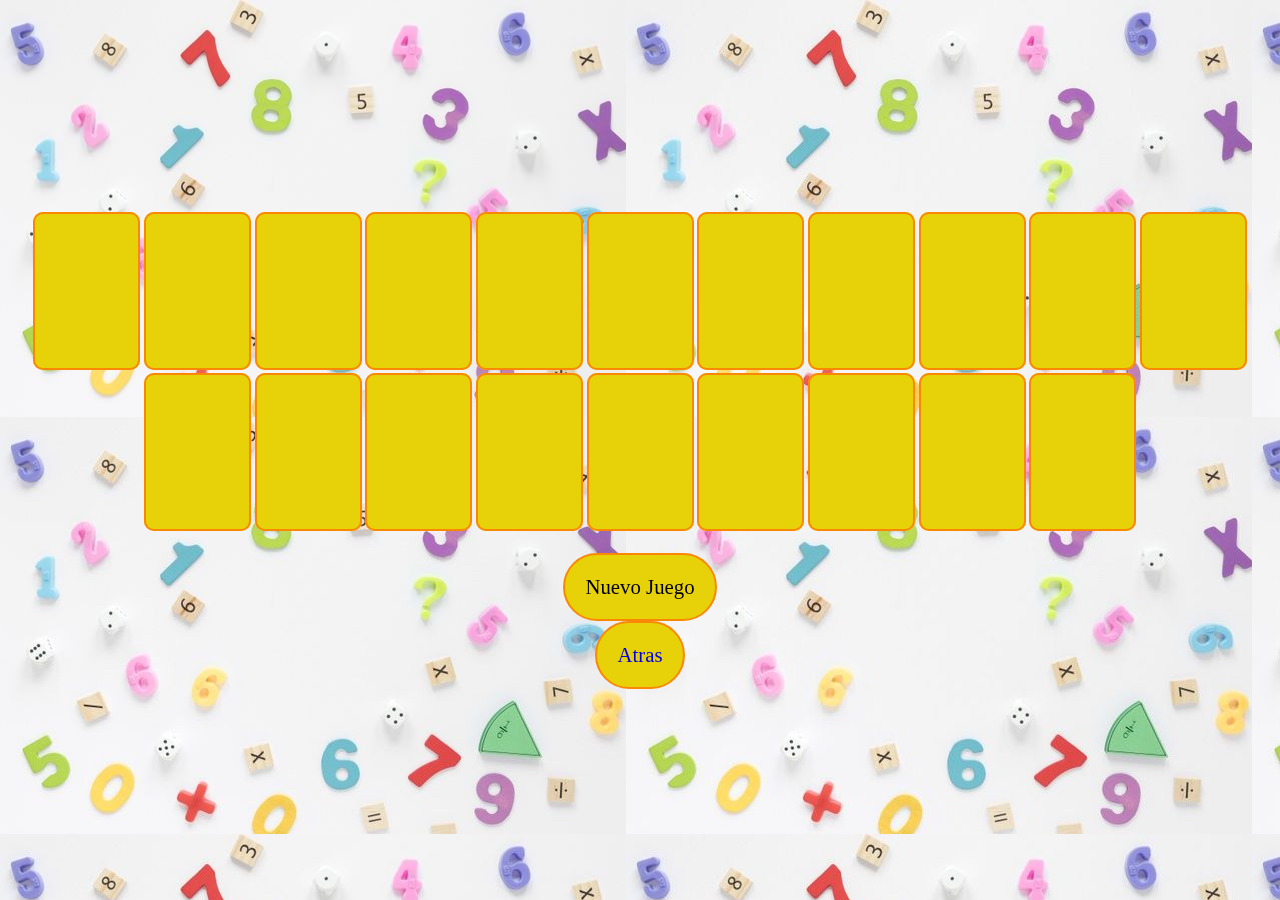
<file: juego/juego1.html>
<!DOCTYPE html>
<html lang="en">

<head>
    <meta charset="UTF-8">
    <title>Juego para matar el aburrimiento</title>

    <link rel="stylesheet" href="https://cdnjs.cloudflare.com/ajax/libs/font-awesome/5.15.3/css/all.min.css">
</head>

<body>

    <!-- CSS -->
    <!-- efectos visuales -->
    <style>
        :root {
            --w: calc(50vw / 6);
            --h: calc(70vh / 4);
        }

        * {
            transition: all 0.5s;
        }

        body {
            padding: 0;
            margin: 0;
            -webkit-perspective: 1000;
            background: #040a0ae0;
            min-height: 100vh;
            display: flex;
            flex-direction: column;
            justify-content: center;
            align-items: center;
            text-align: center;
            font-family: calibri;
            background-image: url(./fd.jpg);
        }

        div {
            display: inline-block;
        }

        .area-tarjeta,
        .tarjeta,
        .cara {
            cursor: pointer;
            width: var(--w);
            min-width: 100px;
            height: var(--h);
        }

        .tarjeta {
            position: relative;
            transform-style: preserve-3d;
            animation: iniciar 5s;
        }

        .cara {
            position: absolute;
            backface-visibility: hidden;
            box-shadow: inset 0 0 0 2px rgb(250, 136, 5);
            font-size: 500%;
            display: flex;
            justify-content: center;
            align-items: center;
        }

        .trasera {
            background-color: rgb(250, 136, 5);
            transform: rotateY(180deg);
            
        }

        .superior {
            background: linear-gradient(rgb(231, 209, 9), rgb(231, 209, 9));
            border-radius: 10px;
        }

        .nuevo-juego {
            cursor: pointer;
            background: linear-gradient(rgb(231, 209, 9), rgb(231, 209, 9));
            padding: 20px;
            border-radius: 50px;
            border: rgb(250, 136, 5) 2px solid;
            font-size: 130%;
        }
        .atras {
            cursor: pointer;
            background: linear-gradient(rgb(231, 209, 9), rgb(231, 209, 9));
            padding: 20px;
            border-radius: 50px;
            border: rgb(250, 136, 5) 2px solid;
            font-size: 130%;
        }

        @keyframes iniciar {

            20%,
            90% {
                transform: rotateY(180deg);
            }

            0%,
            100% {
                transform: rotateY(0deg);
            }
        }
    </style>

    <!-- HTML -->
    <!-- estructura visual -->

    <div id="tablero">
    </div>

    <br>

    <div class="nuevo-juego" onclick="generarTablero()">
        Nuevo Juego
    </div>
    <a href="../index.html"><div class="atras" onclick="generarTablero()">
     Atras
    </div></a>

    <!-- JS -->
    <!-- parte lógica -->
    <script>

        let iconos = []
        let selecciones = []

        generarTablero()

        function cargarIconos() {
            iconos = [
                
                '<img src="n1.jpg" width="100%">',
                '<img src="n2.jpg" width="100%">',
                '<img src="n3.jpg" width="100%">',
                '<img src="n4.jpg" width="100%">',
                '<img src="n5.jpg" width="100%">',
                '<img src="n6.jpg" width="98%">',
                '<img src="n7.jpg" width="99%">',
                '<img src="n8.jpg" width="100%">',
                '<img src="n9.jpg" width="100%">',
                '<img src="n10.jpg" width="100%">',
            ]
        }
        function generarTablero() {
            cargarIconos()
            selecciones = []
            let tablero = document.getElementById("tablero")
            let tarjetas = []
            for (let i = 0; i < 20; i++) {
                tarjetas.push(`
                <div class="area-tarjeta" onclick="seleccionarTarjeta(${i})">
                    <div class="tarjeta" id="tarjeta${i}">
                        <div class="cara trasera" id="trasera${i}">
                            ${iconos[0]}
                        </div>
                        <div class="cara superior">
                            
                        </div>
                    </div>
                </div>        
                `)
                if (i % 2 == 1) {
                    iconos.splice(0, 1)
                }
            }
            tarjetas.sort(() => Math.random() - 0.5)
            tablero.innerHTML = tarjetas.join(" ")
        }

        function seleccionarTarjeta(i) {
            let tarjeta = document.getElementById("tarjeta" + i)
            if (tarjeta.style.transform != "rotateY(180deg)") {
                tarjeta.style.transform = "rotateY(180deg)"
                selecciones.push(i)
            }
            if (selecciones.length == 2) {
                deseleccionar(selecciones)
                selecciones = []
            }
        }

        function deseleccionar(selecciones) {
            setTimeout(() => {
                let trasera1 = document.getElementById("trasera" + selecciones[0])
                let trasera2 = document.getElementById("trasera" + selecciones[1])
                if (trasera1.innerHTML != trasera2.innerHTML) {
                    let tarjeta1 = document.getElementById("tarjeta" + selecciones[0])
                    let tarjeta2 = document.getElementById("tarjeta" + selecciones[1])
                    tarjeta1.style.transform = "rotateY(0deg)"
                    tarjeta2.style.transform = "rotateY(0deg)"
                }else{
                    trasera1.style.background = "plum"
                    trasera2.style.background = "plum"
                }
            }, 1000);
        }

    </script>

</body>

</html>
</file>
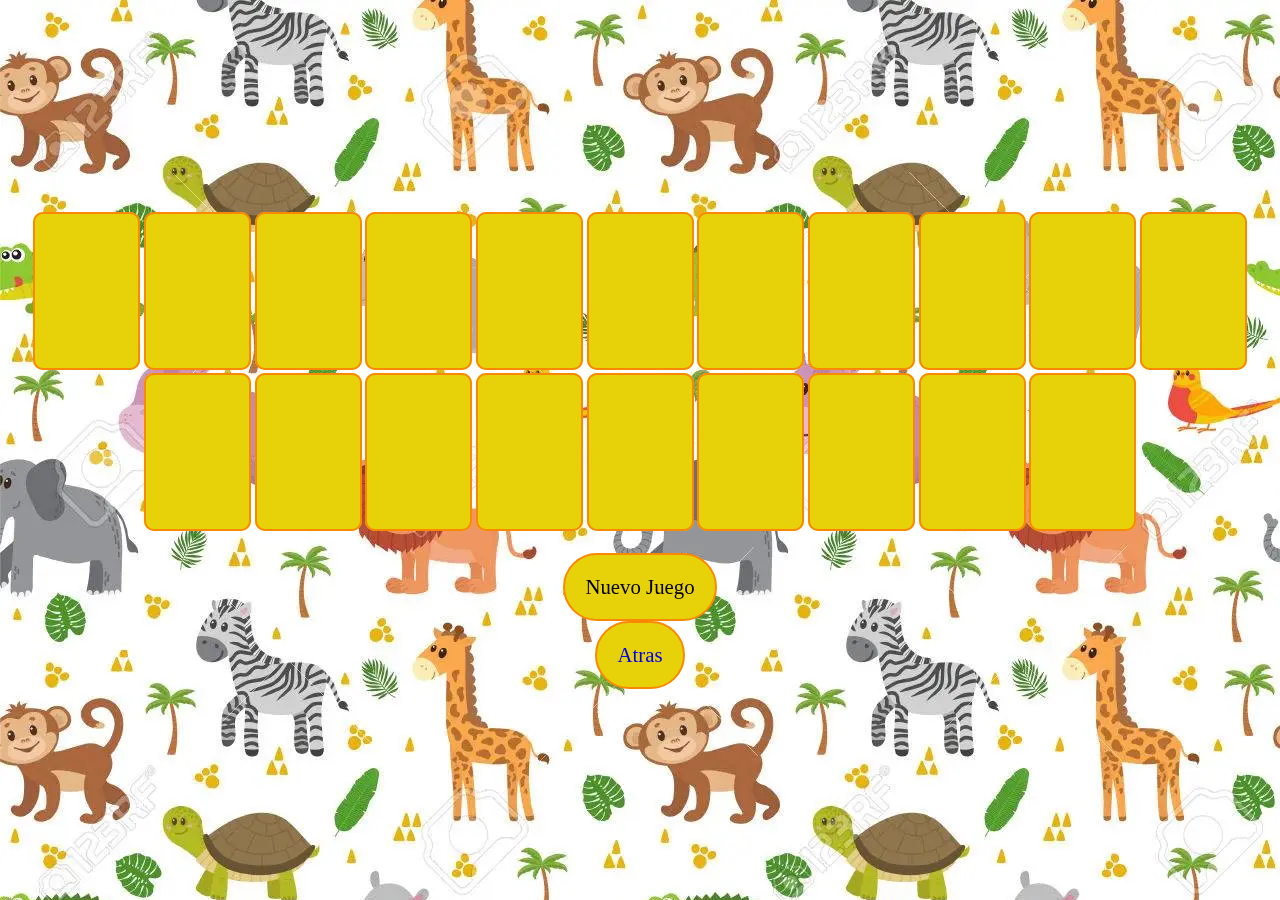
<file: juego/juego2.html>
<!DOCTYPE html>
<html lang="en">

<head>
    <meta charset="UTF-8">
    <title>Juego para matar el aburrimiento</title>

    <link rel="stylesheet" href="https://cdnjs.cloudflare.com/ajax/libs/font-awesome/5.15.3/css/all.min.css">
</head>

<body>

    <!-- CSS -->
    <!-- efectos visuales -->
    <style>
        :root {
            --w: calc(50vw / 6);
            --h: calc(70vh / 4);
        }

        * {
            transition: all 0.5s;
        }

        body {
            padding: 0;
            margin: 0;
            -webkit-perspective: 1000;
            background: #040a0ae0;
            min-height: 100vh;
            display: flex;
            flex-direction: column;
            justify-content: center;
            align-items: center;
            text-align: center;
            font-family: calibri;
            background-image: url(./fa5.webp);
        }

        div {
            display: inline-block;
        }

        .area-tarjeta,
        .tarjeta,
        .cara {
            cursor: pointer;
            width: var(--w);
            min-width: 100px;
            height: var(--h);
        }

        .tarjeta {
            position: relative;
            transform-style: preserve-3d;
            animation: iniciar 5s;
        }

        .cara {
            position: absolute;
            backface-visibility: hidden;
            box-shadow: inset 0 0 0 2px rgb(250, 136, 5);
            font-size: 500%;
            display: flex;
            justify-content: center;
            align-items: center;
        }

        .trasera {
            background-color: rgb(250, 136, 5);
            transform: rotateY(180deg);
            
        }

        .superior {
            background: linear-gradient(rgb(231, 209, 9), rgb(231, 209, 9));
            border-radius: 10px;
        }

        .nuevo-juego {
            cursor: pointer;
            background: linear-gradient(rgb(231, 209, 9), rgb(231, 209, 9));
            padding: 20px;
            border-radius: 50px;
            border: rgb(250, 136, 5) 2px solid;
            font-size: 130%;
        }
        .atras {
            cursor: pointer;
            background: linear-gradient(rgb(231, 209, 9), rgb(231, 209, 9));
            padding: 20px;
            border-radius: 50px;
            border: rgb(250, 136, 5) 2px solid;
            font-size: 130%;
        }

        @keyframes iniciar {

            20%,
            90% {
                transform: rotateY(180deg);
            }

            0%,
            100% {
                transform: rotateY(0deg);
            }
        }
    </style>

    <!-- HTML -->
    <!-- estructura visual -->

    <div id="tablero">
    </div>

    <br>

    <div class="nuevo-juego" onclick="generarTablero()">
        Nuevo Juego
    </div>
    <a href="../index.html"><div class="atras" onclick="generarTablero()">
    Atras
    </div></a>


    <!-- JS -->
    <!-- parte lógica -->
    <script>

        let iconos = []
        let selecciones = []

        generarTablero()

        function cargarIconos() {
            iconos = [
                '<img src="a1.jpg" width="100%" hei>',
                '<img src="a2.jpg" width="100%">',
                '<img src="a3.jpg" width="89%">',
                '<img src="a4.jpg" width="100%">',
                '<img src="a5.jpg" width="70%">',
                '<img src="a6.png" width="100%">',
                '<img src="a7.jpg" width="80%">',
                '<img src="a8.jpg" width="80%">',
                '<img src="a9.png" width="100%">',
                '<img src="a10.jpg" width="100%">',
            ]
        }
        function generarTablero() {
            cargarIconos()
            selecciones = []
            let tablero = document.getElementById("tablero")
            let tarjetas = []
            for (let i = 0; i < 20; i++) {
                tarjetas.push(`
                <div class="area-tarjeta" onclick="seleccionarTarjeta(${i})">
                    <div class="tarjeta" id="tarjeta${i}">
                        <div class="cara trasera" id="trasera${i}">
                            ${iconos[0]}
                        </div>
                        <div class="cara superior">
                            
                        </div>
                    </div>
                </div>        
                `)
                if (i % 2 == 1) {
                    iconos.splice(0, 1)
                }
            }
            tarjetas.sort(() => Math.random() - 0.5)
            tablero.innerHTML = tarjetas.join(" ")
        }

        function seleccionarTarjeta(i) {
            let tarjeta = document.getElementById("tarjeta" + i)
            if (tarjeta.style.transform != "rotateY(180deg)") {
                tarjeta.style.transform = "rotateY(180deg)"
                selecciones.push(i)
            }
            if (selecciones.length == 2) {
                deseleccionar(selecciones)
                selecciones = []
            }
        }

        function deseleccionar(selecciones) {
            setTimeout(() => {
                let trasera1 = document.getElementById("trasera" + selecciones[0])
                let trasera2 = document.getElementById("trasera" + selecciones[1])
                if (trasera1.innerHTML != trasera2.innerHTML) {
                    let tarjeta1 = document.getElementById("tarjeta" + selecciones[0])
                    let tarjeta2 = document.getElementById("tarjeta" + selecciones[1])
                    tarjeta1.style.transform = "rotateY(0deg)"
                    tarjeta2.style.transform = "rotateY(0deg)"
                }else{
                    trasera1.style.background = "plum"
                    trasera2.style.background = "plum"
                }
            }, 1000);
        }

    </script>

</body>

</html>
</file>
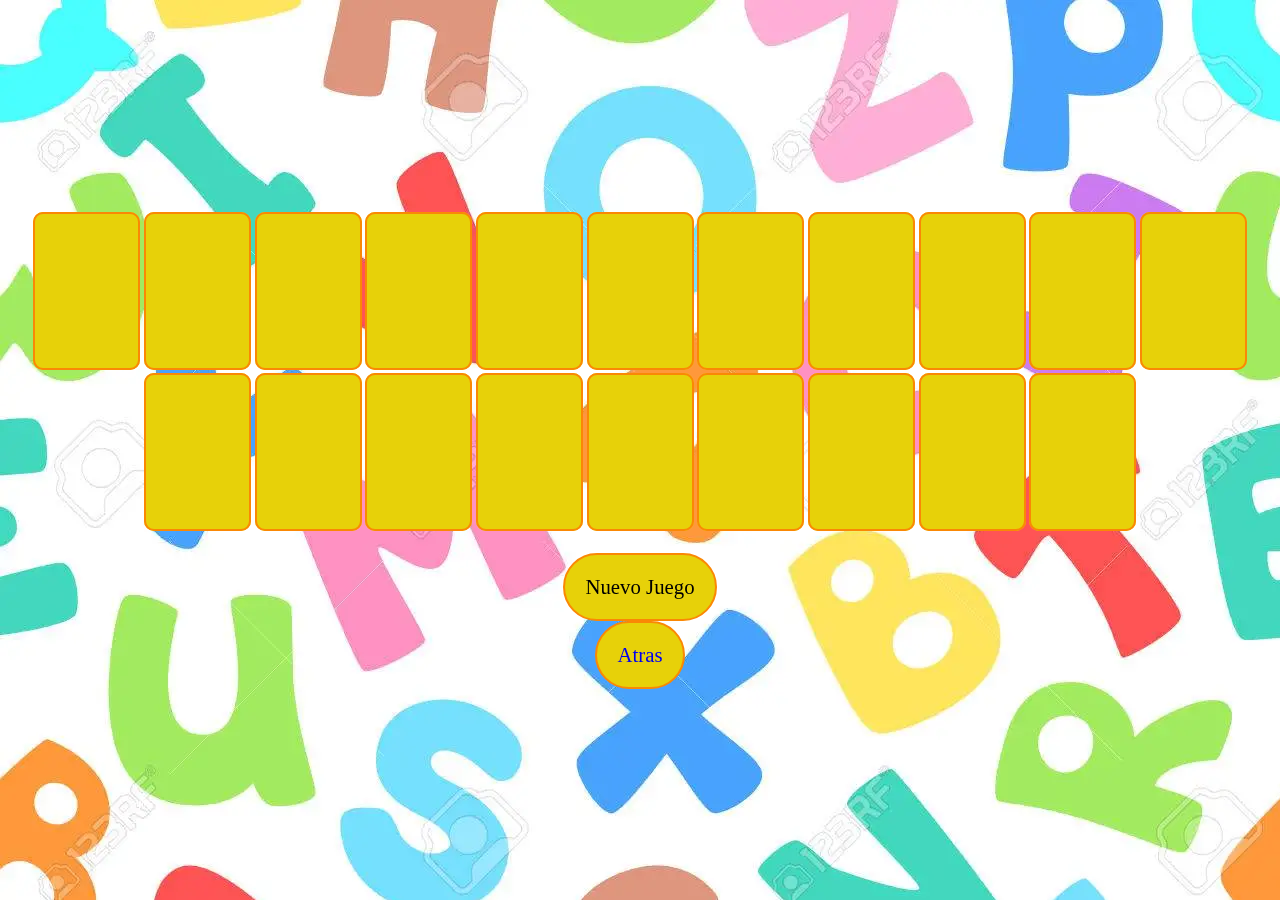
<file: juego/juego4.html>
<!DOCTYPE html>
<html lang="en">

<head>
    <meta charset="UTF-8">
    <title>Juego para matar el aburrimiento</title>

    <link rel="stylesheet" href="https://cdnjs.cloudflare.com/ajax/libs/font-awesome/5.15.3/css/all.min.css">
</head>

<body>

    <!-- CSS -->
    <!-- efectos visuales -->
    <style>
        :root {
            --w: calc(50vw / 6);
            --h: calc(70vh / 4);
        }

        * {
            transition: all 0.5s;
        }

        body {
            padding: 0;
            margin: 0;
            -webkit-perspective: 1000;
            background: #040a0ae0;
            min-height: 100vh;
            display: flex;
            flex-direction: column;
            justify-content: center;
            align-items: center;
            text-align: center;
            font-family: calibri;
            background-image: url(./lt1.webp);
        }

        div {
            display: inline-block;
        }

        .area-tarjeta,
        .tarjeta,
        .cara {
            cursor: pointer;
            width: var(--w);
            min-width: 100px;
            height: var(--h);
        }

        .tarjeta {
            position: relative;
            transform-style: preserve-3d;
            animation: iniciar 5s;
        }

        .cara {
            position: absolute;
            backface-visibility: hidden;
            box-shadow: inset 0 0 0 2px rgb(250, 136, 5);
            font-size: 500%;
            display: flex;
            justify-content: center;
            align-items: center;
        }

        .trasera {
            background-color: rgb(250, 136, 5);
            transform: rotateY(180deg);
            
        }

        .superior {
            background: linear-gradient(rgb(231, 209, 9), rgb(231, 209, 9));
            border-radius: 10px;
        }

        .nuevo-juego {
            cursor: pointer;
            background: linear-gradient(rgb(231, 209, 9), rgb(231, 209, 9));
            padding: 20px;
            border-radius: 50px;
            border: rgb(250, 136, 5) 2px solid;
            font-size: 130%;
        }
        .atras {
            cursor: pointer;
            background: linear-gradient(rgb(231, 209, 9), rgb(231, 209, 9));
            padding: 20px;
            border-radius: 50px;
            border: rgb(250, 136, 5) 2px solid;
            font-size: 130%;
        }

        @keyframes iniciar {

            20%,
            90% {
                transform: rotateY(180deg);
            }

            0%,
            100% {
                transform: rotateY(0deg);
            }
        }
    </style>

    <!-- HTML -->
    <!-- estructura visual -->

    <div id="tablero">
    </div>

    <br>

    <div class="nuevo-juego" onclick="generarTablero()">
        Nuevo Juego
    </div>
    <a href="../index.html"><div class="atras" onclick="generarTablero()">
    Atras
    </div></a>
    

    <!-- JS -->
    <!-- parte lógica -->
    <script>

        let iconos = []
        let selecciones = []

        generarTablero()

        function cargarIconos() {
            iconos = [
                '<img src="A.jpg" width="50%">',
                '<img src="B.jpg" width="50%">',
                '<img src="C.jpg" width="55%">',
                '<img src="D.jpg" width="80%">',
                '<img src="E.jpg" width="55%">',
                '<img src="F.jpg" width="50%">',
                '<img src="G.jpg" width="50%">',
                '<img src="H.jpg" width="80%">',
                '<img src="I.jpg" width="50%">',
                '<img src="J.jpg" width="55%">',
            ]
        }
        function generarTablero() {
            cargarIconos()
            selecciones = []
            let tablero = document.getElementById("tablero")
            let tarjetas = []
            for (let i = 0; i < 20; i++) {
                tarjetas.push(`
                <div class="area-tarjeta" onclick="seleccionarTarjeta(${i})">
                    <div class="tarjeta" id="tarjeta${i}">
                        <div class="cara trasera" id="trasera${i}">
                            ${iconos[0]}
                        </div>
                        <div class="cara superior">
                            
                        </div>
                    </div>
                </div>        
                `)
                if (i % 2 == 1) {
                    iconos.splice(0, 1)
                }
            }
            tarjetas.sort(() => Math.random() - 0.5)
            tablero.innerHTML = tarjetas.join(" ")
        }

        function seleccionarTarjeta(i) {
            let tarjeta = document.getElementById("tarjeta" + i)
            if (tarjeta.style.transform != "rotateY(180deg)") {
                tarjeta.style.transform = "rotateY(180deg)"
                selecciones.push(i)
            }
            if (selecciones.length == 2) {
                deseleccionar(selecciones)
                selecciones = []
            }
        }

        function deseleccionar(selecciones) {
            setTimeout(() => {
                let trasera1 = document.getElementById("trasera" + selecciones[0])
                let trasera2 = document.getElementById("trasera" + selecciones[1])
                if (trasera1.innerHTML != trasera2.innerHTML) {
                    let tarjeta1 = document.getElementById("tarjeta" + selecciones[0])
                    let tarjeta2 = document.getElementById("tarjeta" + selecciones[1])
                    tarjeta1.style.transform = "rotateY(0deg)"
                    tarjeta2.style.transform = "rotateY(0deg)"
                }else{
                    trasera1.style.background = "plum"
                    trasera2.style.background = "plum"
                }
            }, 1000);
        }

    </script>

</body>

</html>
</file>
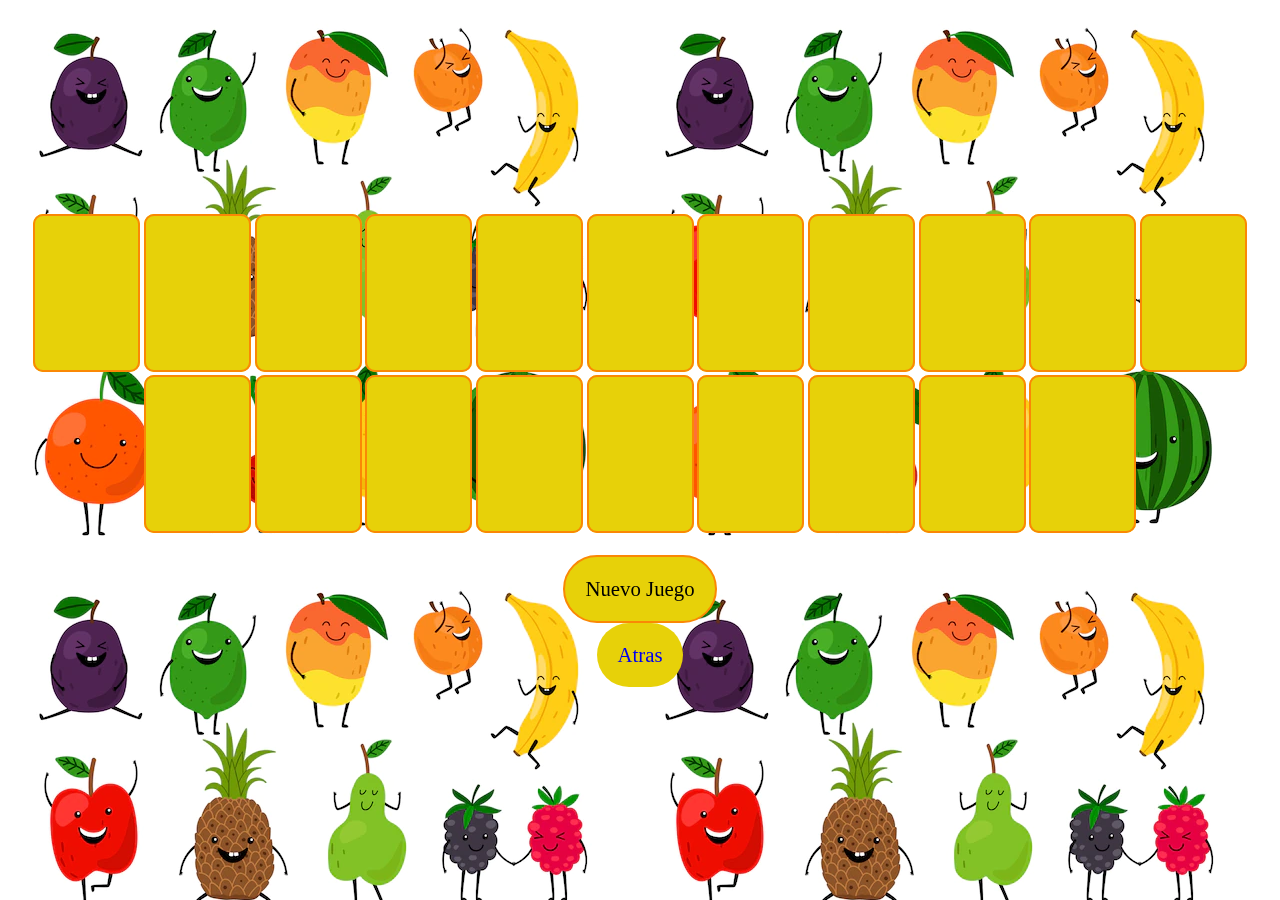
<file: juego/juego5.html>
<!DOCTYPE html>
<html lang="en">

<head>
    <meta charset="UTF-8">
    <title>Juego para matar el aburrimiento</title>

    <link rel="stylesheet" href="https://cdnjs.cloudflare.com/ajax/libs/font-awesome/5.15.3/css/all.min.css">
</head>

<body>

    <!-- CSS -->
    <!-- efectos visuales -->
    <style>
        :root {
            --w: calc(50vw / 6);
            --h: calc(70vh / 4);
        }

        * {
            transition: all 0.5s;
        }

        body {
            padding: 0;
            margin: 0;
            -webkit-perspective: 1000;
            background: #040a0ae0;
            min-height: 100vh;
            display: flex;
            flex-direction: column;
            justify-content: center;
            align-items: center;
            text-align: center;
            font-family: calibri;
            background-image: url(./fruta3.webp);
        }

        div {
            display: inline-block;
        }

        .area-tarjeta,
        .tarjeta,
        .cara {
            cursor: pointer;
            width: var(--w);
            min-width: 100px;
            height: var(--h);
        }

        .tarjeta {
            position: relative;
            transform-style: preserve-3d;
            animation: iniciar 5s;
        }

        .cara {
            position: absolute;
            backface-visibility: hidden;
            box-shadow: inset 0 0 0 2px rgb(250, 136, 5);
            font-size: 500%;
            display: flex;
            justify-content: center;
            align-items: center;
        }

        .trasera {
            background-color: rgb(250, 136, 5);
            transform: rotateY(180deg);
            
        }

        .superior {
            background: linear-gradient(rgb(231, 209, 9), rgb(231, 209, 9));
            border-radius: 10px;
        }

        .nuevo-juego {
            cursor: pointer;
            background: linear-gradient(rgb(231, 209, 9), rgb(231, 209, 9));
            padding: 20px;
            border-radius: 50px;
            border: rgb(250, 136, 5) 2px solid;
            font-size: 130%;
        }
        .atras {
            cursor: pointer;
            background: linear-gradient(rgb(231, 209, 9), rgb(231, 209, 9));
            padding: 20px;
            border-radius: 50px;
            border: rgb(250, 136, 5)e 2px solid;
            font-size: 130%;
        }

        @keyframes iniciar {

            20%,
            90% {
                transform: rotateY(180deg);
            }

            0%,
            100% {
                transform: rotateY(0deg);
            }
        }
    </style>

    <!-- HTML -->
    <!-- estructura visual -->

    <div id="tablero">
    </div>

    <br>

    <div class="nuevo-juego" onclick="generarTablero()">
        Nuevo Juego
    </div>
    <a href="../index.html"><div class="atras" onclick="generarTablero()">
    Atras
    </div></a>
    

    <!-- JS -->
    <!-- parte lógica -->
    <script>

        let iconos = []
        let selecciones = []

        generarTablero()

        function cargarIconos() {
            iconos = [
                '<img src="F1.jpg" width="70%">',
                '<img src="F2.jpg" width="70%">',
                '<img src="F3.jpg" width="70%">',
                '<img src="F4.jpg" width="70%">',
                '<img src="F5.jpg" width="70%">',
                '<img src="F6.jpg" width="70%">',
                '<img src="F7.jpg" width="80%">',
                '<img src="F8.jpg" width="70%">',
                '<img src="F9.jpg" width="70%">',
                '<img src="F10.jpg" width="70%">',
            ]
        }
        function generarTablero() {
            cargarIconos()
            selecciones = []
            let tablero = document.getElementById("tablero")
            let tarjetas = []
            for (let i = 0; i < 20; i++) {
                tarjetas.push(`
                <div class="area-tarjeta" onclick="seleccionarTarjeta(${i})">
                    <div class="tarjeta" id="tarjeta${i}">
                        <div class="cara trasera" id="trasera${i}">
                            ${iconos[0]}
                        </div>
                        <div class="cara superior">
                            
                        </div>
                    </div>
                </div>        
                `)
                if (i % 2 == 1) {
                    iconos.splice(0, 1)
                }
            }
            tarjetas.sort(() => Math.random() - 0.5)
            tablero.innerHTML = tarjetas.join(" ")
        }

        function seleccionarTarjeta(i) {
            let tarjeta = document.getElementById("tarjeta" + i)
            if (tarjeta.style.transform != "rotateY(180deg)") {
                tarjeta.style.transform = "rotateY(180deg)"
                selecciones.push(i)
            }
            if (selecciones.length == 2) {
                deseleccionar(selecciones)
                selecciones = []
            }
        }

        function deseleccionar(selecciones) {
            setTimeout(() => {
                let trasera1 = document.getElementById("trasera" + selecciones[0])
                let trasera2 = document.getElementById("trasera" + selecciones[1])
                if (trasera1.innerHTML != trasera2.innerHTML) {
                    let tarjeta1 = document.getElementById("tarjeta" + selecciones[0])
                    let tarjeta2 = document.getElementById("tarjeta" + selecciones[1])
                    tarjeta1.style.transform = "rotateY(0deg)"
                    tarjeta2.style.transform = "rotateY(0deg)"
                }else{
                    trasera1.style.background = "plum"
                    trasera2.style.background = "plum"
                }
            }, 1000);
        }

    </script>

</body>

</html>
</file>
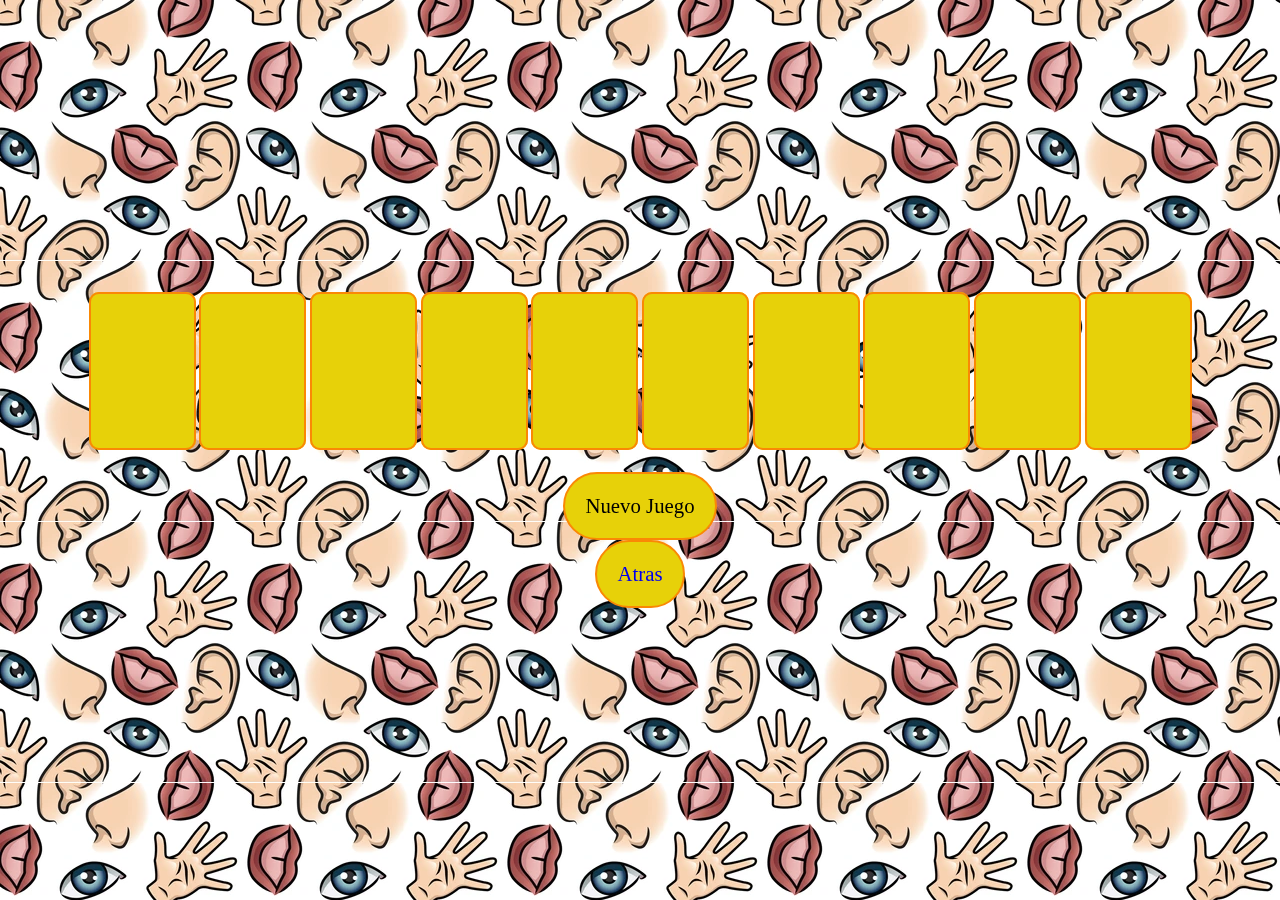
<file: juego/juego6.html>
<!DOCTYPE html>
<html lang="en">

<head>
    <meta charset="UTF-8">
    <title>Juego para matar el aburrimiento</title>

    <link rel="stylesheet" href="https://cdnjs.cloudflare.com/ajax/libs/font-awesome/5.15.3/css/all.min.css">
</head>

<body>

    <!-- CSS -->
    <!-- efectos visuales -->
    <style>
        :root {
            --w: calc(50vw / 6);
            --h: calc(70vh / 4);
        }

        * {
            transition: all 0.5s;
        }

        body {
            padding: 0;
            margin: 0;
            -webkit-perspective: 1000;
            background: #040a0ae0;
            min-height: 100vh;
            display: flex;
            flex-direction: column;
            justify-content: center;
            align-items: center;
            text-align: center;
            font-family: calibri;
            background-image: url(./sent.png);
        }

        div {
            display: inline-block;
        }

        .area-tarjeta,
        .tarjeta,
        .cara {
            cursor: pointer;
            width: var(--w);
            min-width: 100px;
            height: var(--h);
        }

        .tarjeta {
            position: relative;
            transform-style: preserve-3d;
            animation: iniciar 5s;
        }

        .cara {
            position: absolute;
            backface-visibility: hidden;
            box-shadow: inset 0 0 0 2px rgb(250, 136, 5);
            font-size: 500%;
            display: flex;
            justify-content: center;
            align-items: center;
        }

        .trasera {
            background-color: rgb(250, 136, 5);
            transform: rotateY(180deg);
            
        }

        .superior {
            background: linear-gradient(rgb(231, 209, 9), rgb(231, 209, 9));
            border-radius: 10px;
        }

        .nuevo-juego {
            cursor: pointer;
            background: linear-gradient(rgb(231, 209, 9), rgb(231, 209, 9));
            padding: 20px;
            border-radius: 50px;
            border: rgb(250, 136, 5) 2px solid;
            font-size: 130%;
        }
        .atras {
            cursor: pointer;
            background: linear-gradient(rgb(231, 209, 9), rgb(231, 209, 9));
            padding: 20px;
            border-radius: 50px;
            border: rgb(250, 136, 5) 2px solid;
            font-size: 130%;
        }

        @keyframes iniciar {

            20%,
            90% {
                transform: rotateY(180deg);
            }

            0%,
            100% {
                transform: rotateY(0deg);
            }
        }
    </style>

    <!-- HTML -->
    <!-- estructura visual -->

    <div id="tablero">
    </div>

    <br>

    <div class="nuevo-juego" onclick="generarTablero()">
        Nuevo Juego
    </div>
    <a href="../index.html"><div class="atras" onclick="generarTablero()">
    Atras
    </div></a>
    

    <!-- JS -->
    <!-- parte lógica -->
    <script>

        let iconos = []
        let selecciones = []

        generarTablero()

        function cargarIconos() {
            iconos = [
                '<img src="S1.jpeg" width="100%">',
                '<img src="S2.jpeg" width="100%">',
                '<img src="S3.png" width="100%">',
                '<img src="S4.png" width="100%">',
                '<img src="S5.png" width="100%">',
            ]
        }
        function generarTablero() {
            cargarIconos()
            selecciones = []
            let tablero = document.getElementById("tablero")
            let tarjetas = []
            for (let i = 0; i < 10; i++) {
                tarjetas.push(`
                <div class="area-tarjeta" onclick="seleccionarTarjeta(${i})">
                    <div class="tarjeta" id="tarjeta${i}">
                        <div class="cara trasera" id="trasera${i}">
                            ${iconos[0]}
                        </div>
                        <div class="cara superior">
                            
                        </div>
                    </div>
                </div>        
                `)
                if (i % 2 == 1) {
                    iconos.splice(0, 1)
                }
            }
            tarjetas.sort(() => Math.random() - 0.5)
            tablero.innerHTML = tarjetas.join(" ")
        }

        function seleccionarTarjeta(i) {
            let tarjeta = document.getElementById("tarjeta" + i)
            if (tarjeta.style.transform != "rotateY(180deg)") {
                tarjeta.style.transform = "rotateY(180deg)"
                selecciones.push(i)
            }
            if (selecciones.length == 2) {
                deseleccionar(selecciones)
                selecciones = []
            }
        }

        function deseleccionar(selecciones) {
            setTimeout(() => {
                let trasera1 = document.getElementById("trasera" + selecciones[0])
                let trasera2 = document.getElementById("trasera" + selecciones[1])
                if (trasera1.innerHTML != trasera2.innerHTML) {
                    let tarjeta1 = document.getElementById("tarjeta" + selecciones[0])
                    let tarjeta2 = document.getElementById("tarjeta" + selecciones[1])
                    tarjeta1.style.transform = "rotateY(0deg)"
                    tarjeta2.style.transform = "rotateY(0deg)"
                }else{
                    trasera1.style.background = "plum"
                    trasera2.style.background = "plum"
                }
            }, 1000);
        }

    </script>

</body>

</html>
</file>
